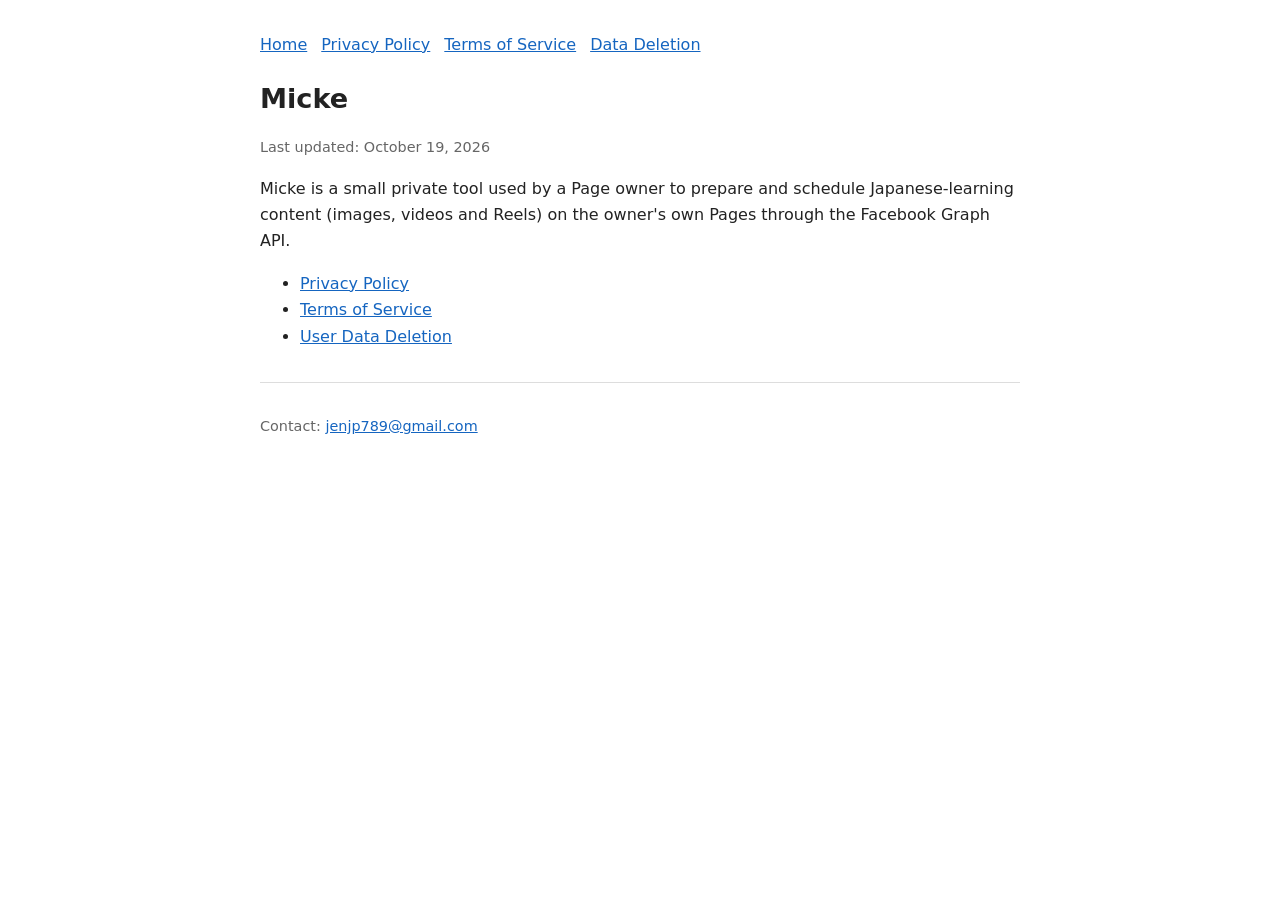
<file: index.html>
<!doctype html><html lang="en"><head><meta charset="utf-8"><meta name="viewport" content="width=device-width,initial-scale=1"><title>Micke – Micke</title><link rel="stylesheet" href="style.css"></head><body><nav><a href="index.html">Home</a><a href="privacy.html">Privacy Policy</a><a href="terms.html">Terms of Service</a><a href="data-deletion.html">Data Deletion</a></nav><h1>Micke</h1><p class="muted">Last updated: October 19, 2026</p>
<p>Micke is a small private tool used by a Page owner to prepare and schedule Japanese-learning content (images, videos and Reels) on the owner's own Pages through the Facebook Graph API.</p>
<ul><li><a href="privacy.html">Privacy Policy</a></li><li><a href="terms.html">Terms of Service</a></li><li><a href="data-deletion.html">User Data Deletion</a></li></ul>
<hr><p class="muted">Contact: <a href="mailto:jenjp789@gmail.com">jenjp789@gmail.com</a></p></body></html>
</file>
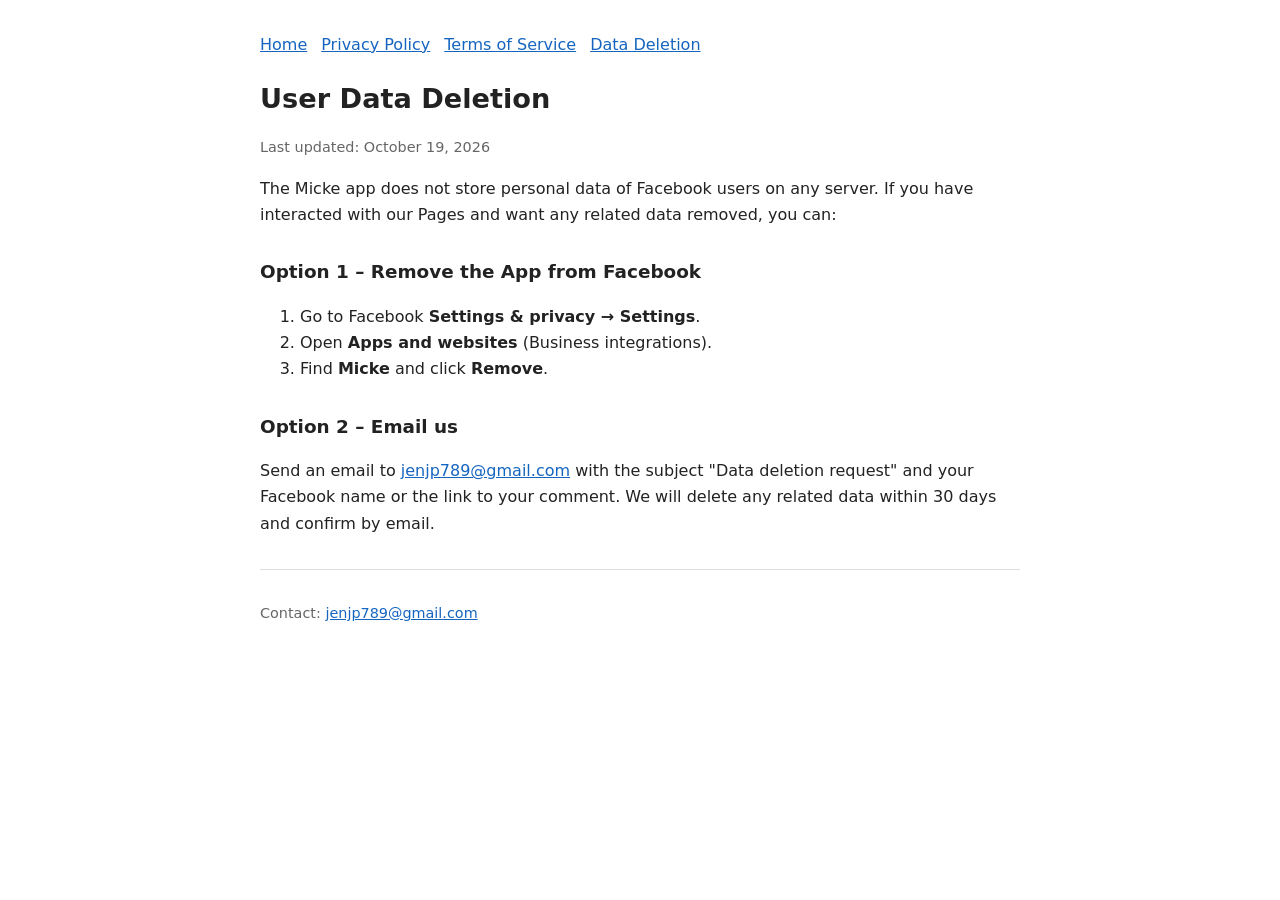
<file: data-deletion.html>
<!doctype html><html lang="en"><head><meta charset="utf-8"><meta name="viewport" content="width=device-width,initial-scale=1"><title>User Data Deletion – Micke</title><link rel="stylesheet" href="style.css"></head><body><nav><a href="index.html">Home</a><a href="privacy.html">Privacy Policy</a><a href="terms.html">Terms of Service</a><a href="data-deletion.html">Data Deletion</a></nav><h1>User Data Deletion</h1><p class="muted">Last updated: October 19, 2026</p>
<p>The Micke app does not store personal data of Facebook users on any server. If you have interacted with our Pages and want any related data removed, you can:</p>
<h2>Option 1 – Remove the App from Facebook</h2>
<ol>
<li>Go to Facebook <b>Settings &amp; privacy → Settings</b>.</li>
<li>Open <b>Apps and websites</b> (Business integrations).</li>
<li>Find <b>Micke</b> and click <b>Remove</b>.</li>
</ol>
<h2>Option 2 – Email us</h2>
<p>Send an email to <a href="mailto:jenjp789@gmail.com?subject=Data%20deletion%20request">jenjp789@gmail.com</a> with the subject "Data deletion request" and your Facebook name or the link to your comment. We will delete any related data within 30 days and confirm by email.</p>
<hr><p class="muted">Contact: <a href="mailto:jenjp789@gmail.com">jenjp789@gmail.com</a></p></body></html>
</file>
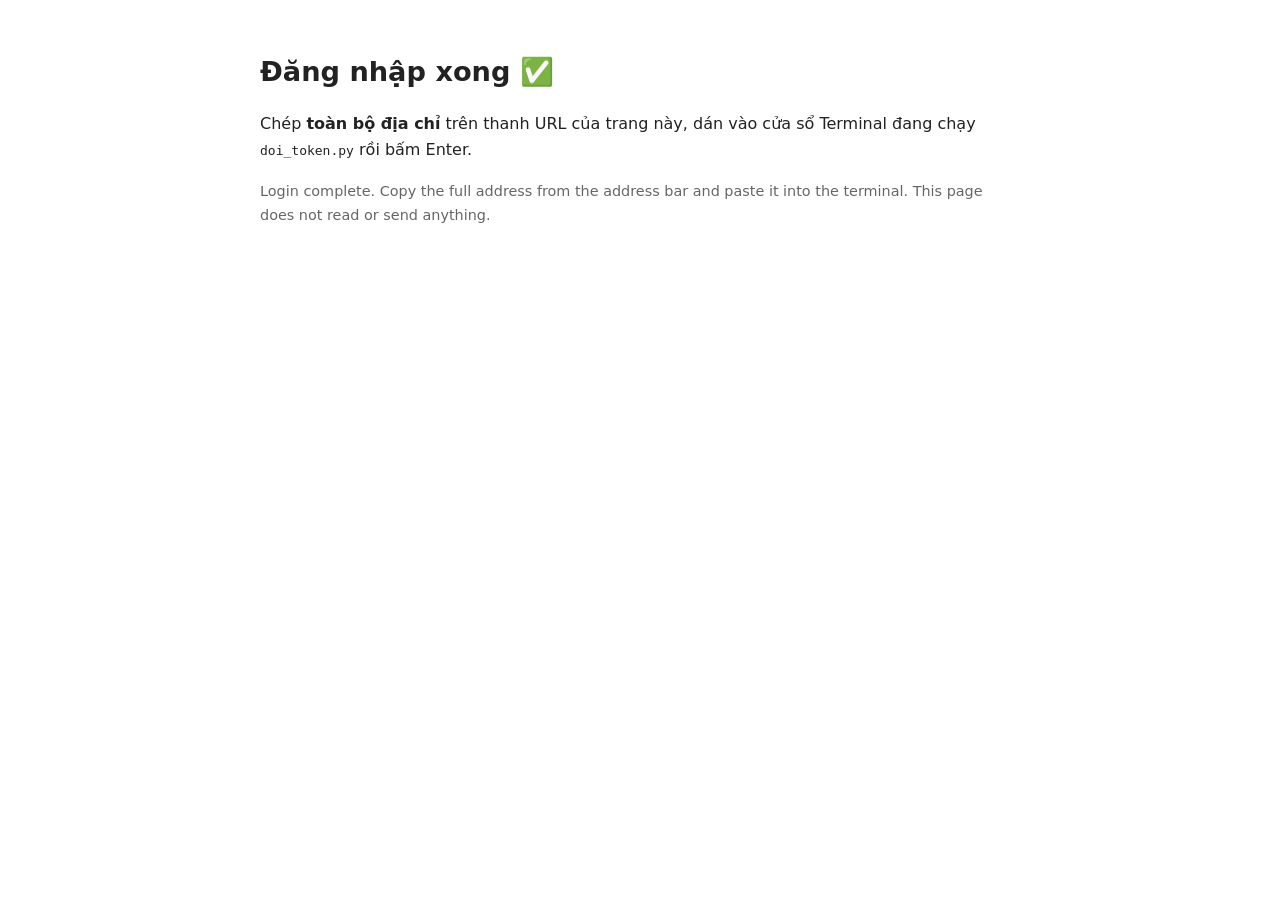
<file: login.html>
<!doctype html><html lang="vi"><head><meta charset="utf-8"><meta name="viewport" content="width=device-width,initial-scale=1"><title>Login done – Micke</title><link rel="stylesheet" href="style.css"></head><body>
<h1>Đăng nhập xong ✅</h1>
<p>Chép <b>toàn bộ địa chỉ</b> trên thanh URL của trang này, dán vào cửa sổ Terminal đang chạy <code>doi_token.py</code> rồi bấm Enter.</p>
<p class="muted">Login complete. Copy the full address from the address bar and paste it into the terminal. This page does not read or send anything.</p>
</body></html>
</file>
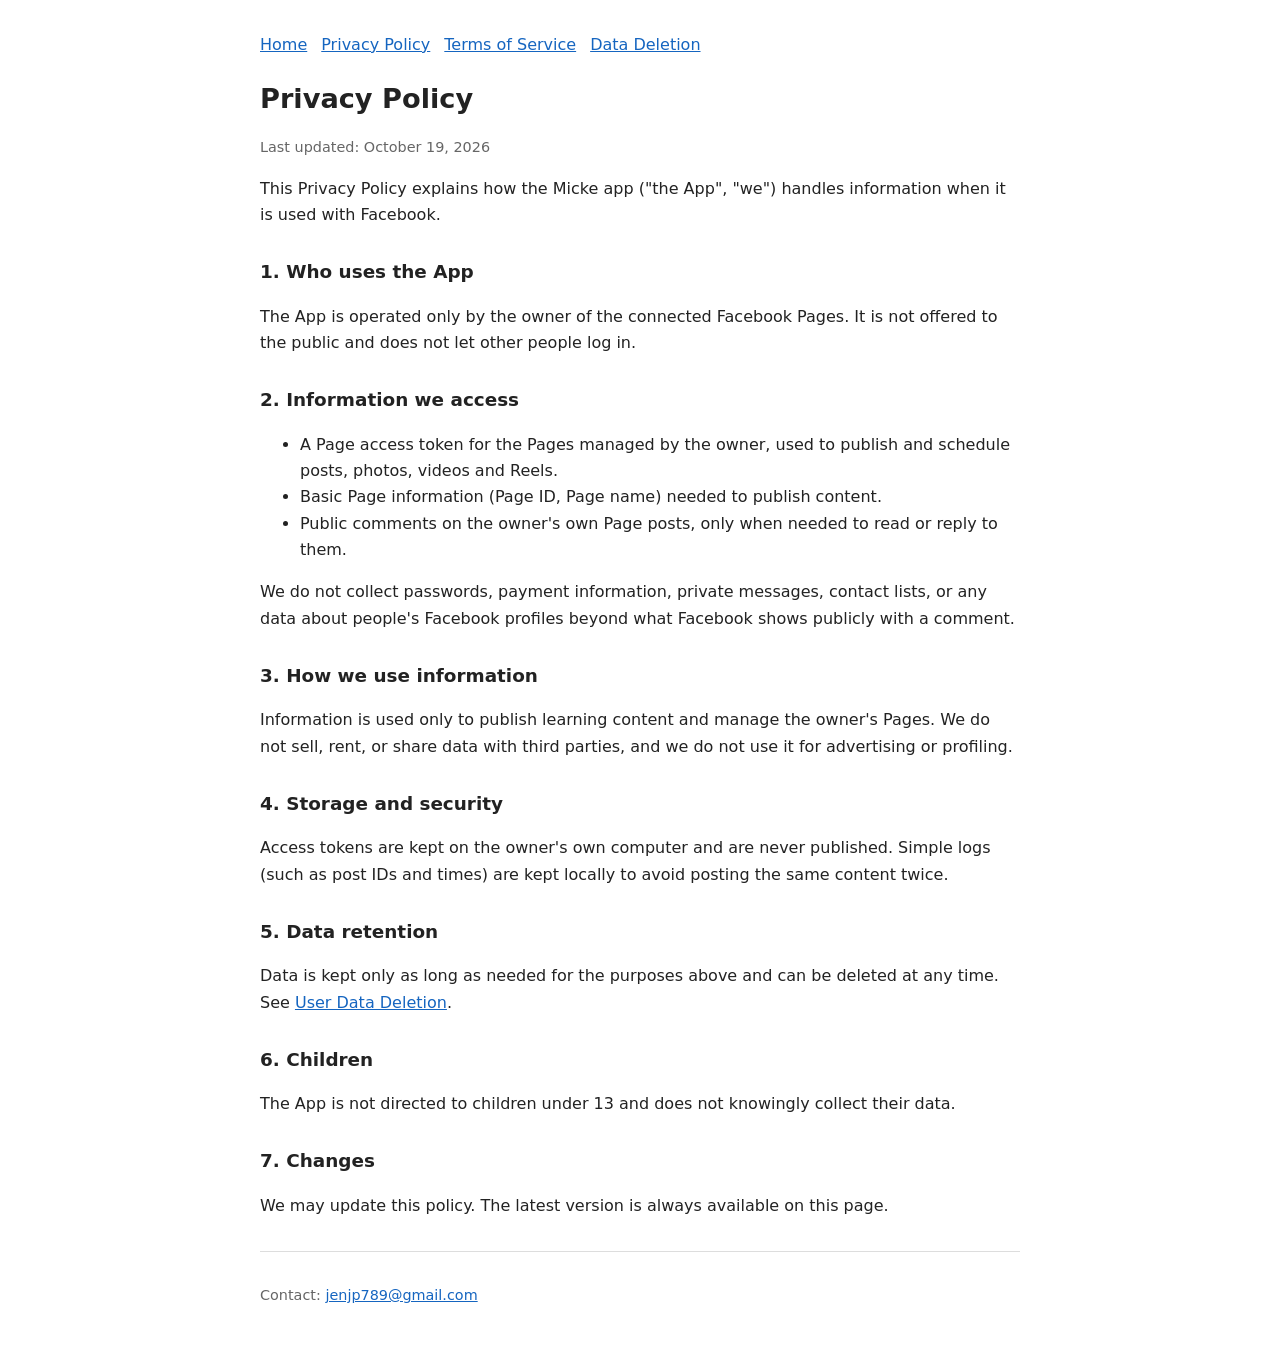
<file: privacy.html>
<!doctype html><html lang="en"><head><meta charset="utf-8"><meta name="viewport" content="width=device-width,initial-scale=1"><title>Privacy Policy – Micke</title><link rel="stylesheet" href="style.css"></head><body><nav><a href="index.html">Home</a><a href="privacy.html">Privacy Policy</a><a href="terms.html">Terms of Service</a><a href="data-deletion.html">Data Deletion</a></nav><h1>Privacy Policy</h1><p class="muted">Last updated: October 19, 2026</p>
<p>This Privacy Policy explains how the Micke app ("the App", "we") handles information when it is used with Facebook.</p>
<h2>1. Who uses the App</h2>
<p>The App is operated only by the owner of the connected Facebook Pages. It is not offered to the public and does not let other people log in.</p>
<h2>2. Information we access</h2>
<ul>
<li>A Page access token for the Pages managed by the owner, used to publish and schedule posts, photos, videos and Reels.</li>
<li>Basic Page information (Page ID, Page name) needed to publish content.</li>
<li>Public comments on the owner's own Page posts, only when needed to read or reply to them.</li>
</ul>
<p>We do not collect passwords, payment information, private messages, contact lists, or any data about people's Facebook profiles beyond what Facebook shows publicly with a comment.</p>
<h2>3. How we use information</h2>
<p>Information is used only to publish learning content and manage the owner's Pages. We do not sell, rent, or share data with third parties, and we do not use it for advertising or profiling.</p>
<h2>4. Storage and security</h2>
<p>Access tokens are kept on the owner's own computer and are never published. Simple logs (such as post IDs and times) are kept locally to avoid posting the same content twice.</p>
<h2>5. Data retention</h2>
<p>Data is kept only as long as needed for the purposes above and can be deleted at any time. See <a href="data-deletion.html">User Data Deletion</a>.</p>
<h2>6. Children</h2>
<p>The App is not directed to children under 13 and does not knowingly collect their data.</p>
<h2>7. Changes</h2>
<p>We may update this policy. The latest version is always available on this page.</p>
<hr><p class="muted">Contact: <a href="mailto:jenjp789@gmail.com">jenjp789@gmail.com</a></p></body></html>
</file>
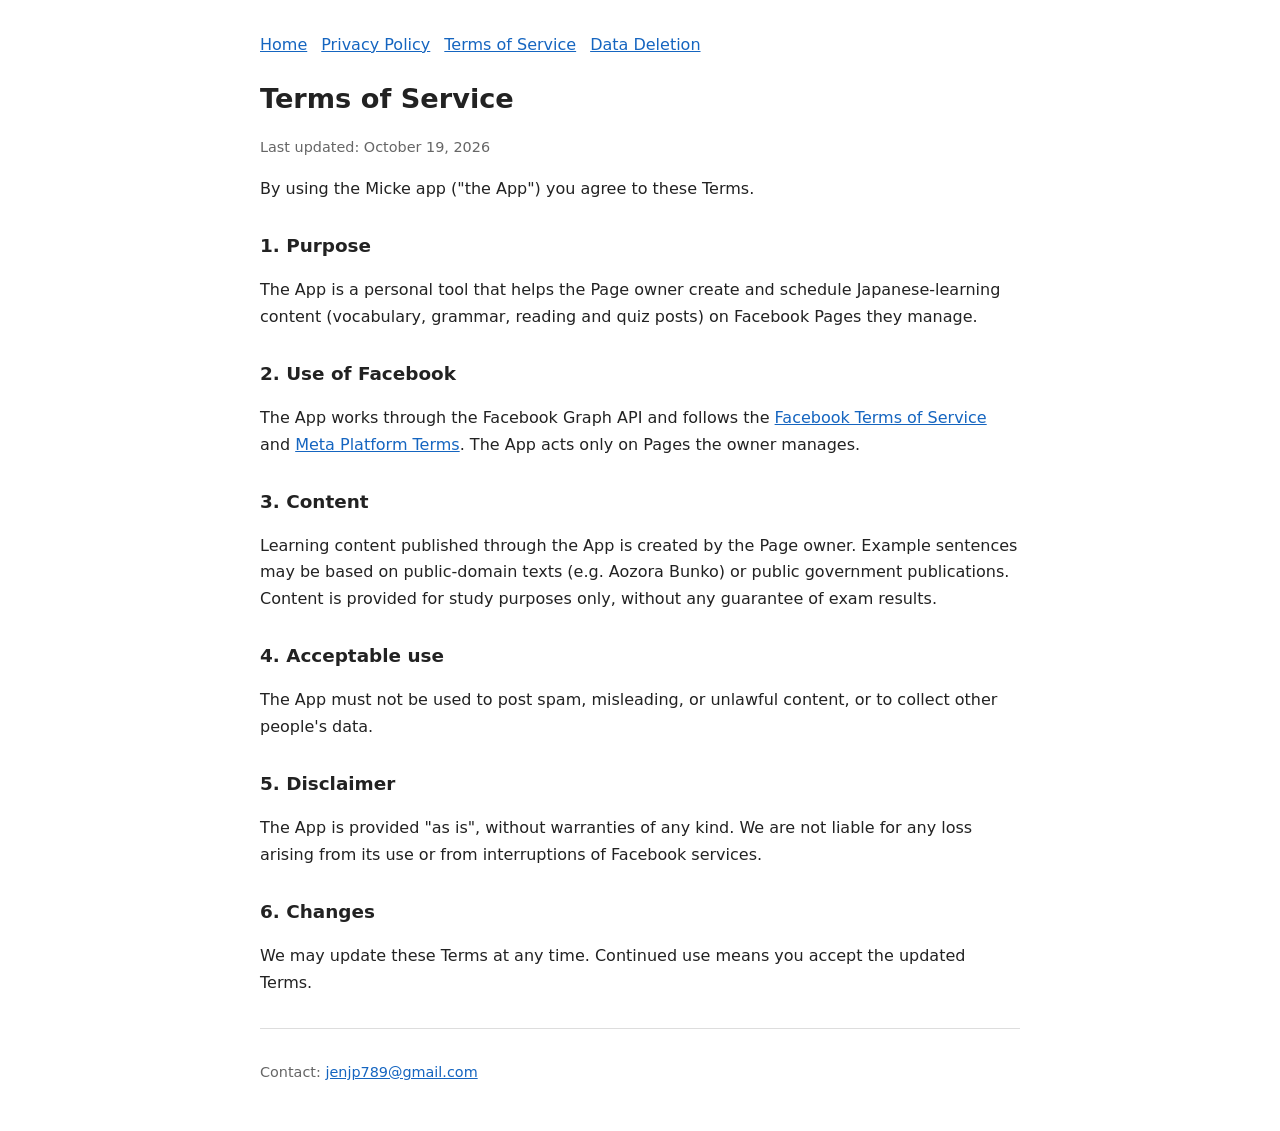
<file: terms.html>
<!doctype html><html lang="en"><head><meta charset="utf-8"><meta name="viewport" content="width=device-width,initial-scale=1"><title>Terms of Service – Micke</title><link rel="stylesheet" href="style.css"></head><body><nav><a href="index.html">Home</a><a href="privacy.html">Privacy Policy</a><a href="terms.html">Terms of Service</a><a href="data-deletion.html">Data Deletion</a></nav><h1>Terms of Service</h1><p class="muted">Last updated: October 19, 2026</p>
<p>By using the Micke app ("the App") you agree to these Terms.</p>
<h2>1. Purpose</h2>
<p>The App is a personal tool that helps the Page owner create and schedule Japanese-learning content (vocabulary, grammar, reading and quiz posts) on Facebook Pages they manage.</p>
<h2>2. Use of Facebook</h2>
<p>The App works through the Facebook Graph API and follows the <a href="https://www.facebook.com/terms.php">Facebook Terms of Service</a> and <a href="https://developers.facebook.com/terms/">Meta Platform Terms</a>. The App acts only on Pages the owner manages.</p>
<h2>3. Content</h2>
<p>Learning content published through the App is created by the Page owner. Example sentences may be based on public-domain texts (e.g. Aozora Bunko) or public government publications. Content is provided for study purposes only, without any guarantee of exam results.</p>
<h2>4. Acceptable use</h2>
<p>The App must not be used to post spam, misleading, or unlawful content, or to collect other people's data.</p>
<h2>5. Disclaimer</h2>
<p>The App is provided "as is", without warranties of any kind. We are not liable for any loss arising from its use or from interruptions of Facebook services.</p>
<h2>6. Changes</h2>
<p>We may update these Terms at any time. Continued use means you accept the updated Terms.</p>
<hr><p class="muted">Contact: <a href="mailto:jenjp789@gmail.com">jenjp789@gmail.com</a></p></body></html>
</file>
<file: style.css>
body{font-family:system-ui,-apple-system,"Segoe UI",Roboto,sans-serif;max-width:760px;margin:0 auto;padding:32px 16px;line-height:1.65;color:#222;background:#fff}
h1{font-size:1.7rem;margin-bottom:.2rem}h2{font-size:1.15rem;margin-top:1.8rem}
.muted{color:#666;font-size:.9rem}a{color:#1565c0}nav a{margin-right:14px}hr{border:0;border-top:1px solid #ddd;margin:2rem 0}
</file>
